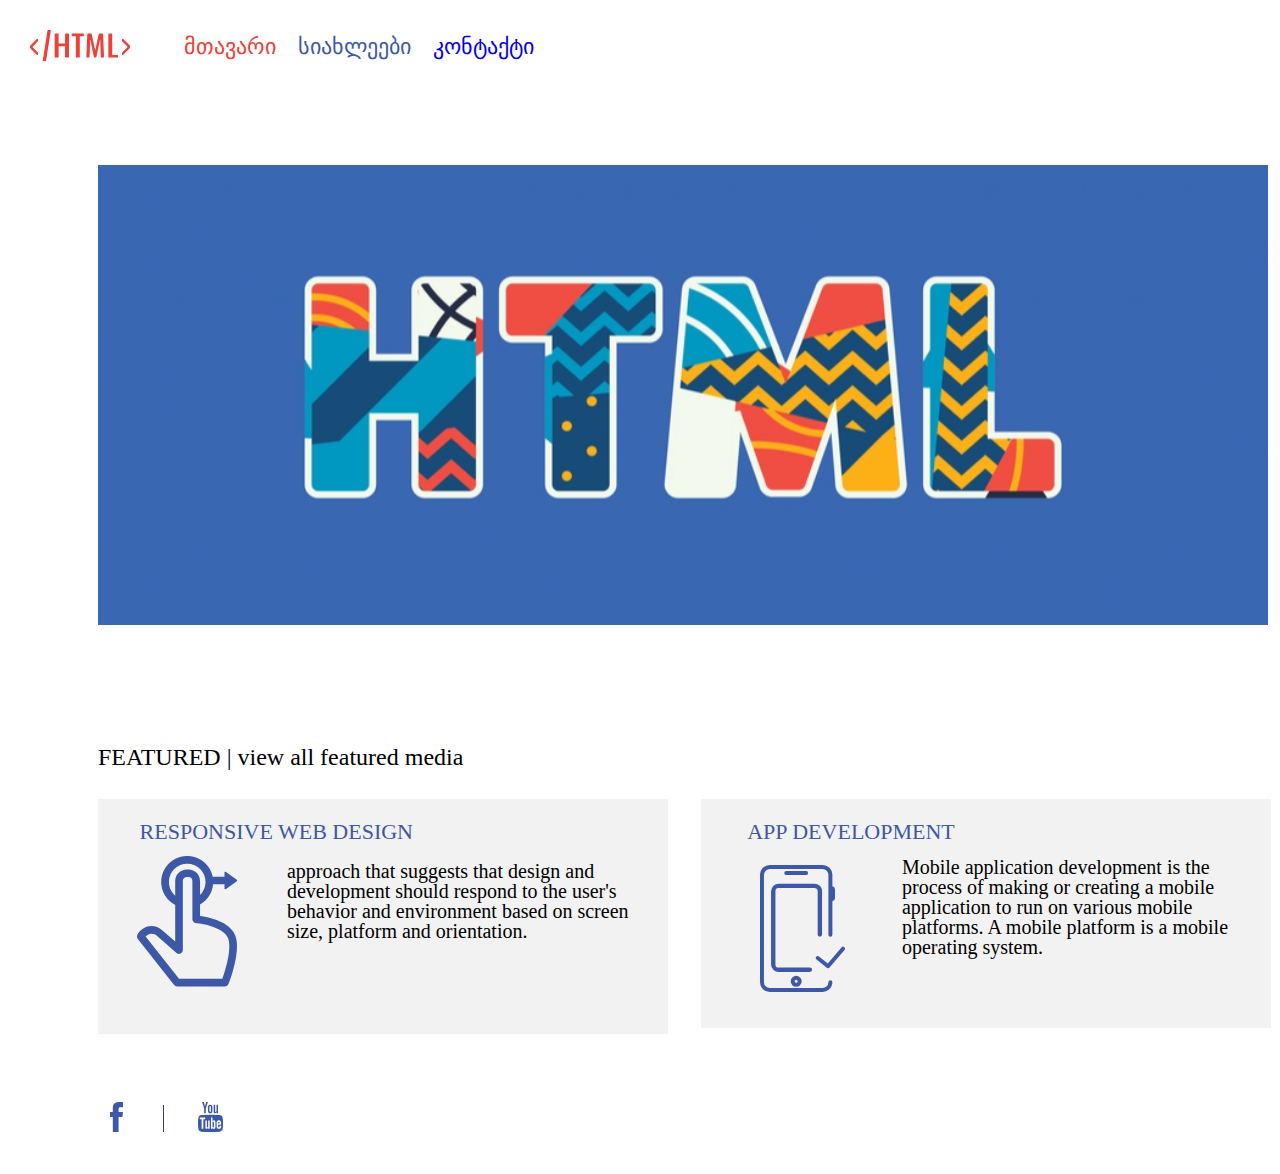
<file: index.html>
<!DOCTYPE html>
<html>
<head>
	<title>Home page</title>
	<link rel="stylesheet" type="text/css" href="CSS/reset.css">
	<link rel="stylesheet" type="text/css" href="CSS/style.css">
	<link rel="icon" href="Images/icon.jpg">
</head>
<body>
	<header>
		<a href="index.html" class="logo"><img src="Images/Group 8.svg" alt="logo"></a> 
		<nav class="navigation">
			<div>
				<ul>
					<li class="nav-li">
						<a href="index.html" class="li active">მთავარი</a>
					</li>
			        <li class="nav-li">
			        	<a href="News.html" class="li">სიახლეები</a>
			        </li>
			        <li class="nav-li">
			        	<a href="Contact.html" class="">კონტაქტი</a>
			        </li>
		        </ul>
	        </div>
		</nav>
	</header>
	<section>
		<img class="Banner-img" src="Images/banner-img.jpg" alt="Banner-img">
	</section>
	<section class="featured-article">
		<h2 class="featured-satauri-h2">FEATURED | view all featured media</h2>
		<div class="left-block">
			<h3 class="featured-title1-h3">RESPONSIVE WEB DESIGN</h3>
			<img class="img1-in-block" src="Images/Group 10.png" alt="finger">
			<p class="p1-block">
				approach that suggests that design and development should respond to the user's behavior and environment based on screen size, platform and orientation.
			</p>
		</div>
		<div class="right-block">
			<h3 class="featured-title2-h3">APP DEVELOPMENT</h3>
			<img class="img2-in-block"src="Images/Path 28.svg" alt="phone">
			<p class="p2-block">
				Mobile application development is the process of making or creating a mobile application to run on various mobile platforms. A mobile platform is a mobile operating system.
			</p>
		</div>
	</section>
    <footer class="footer">
        <a href="https://www.facebook.com/" target="_blank"><img src="Images/fb.svg" alt="facebook icon"></a>
        <div class="line"></div>
        <a href="https://www.youtube.com/" target="_blank"><img src="Images/Youtube.svg" alt="youtube-icon"></a>
	</footer>

</body>
</html>
</file>
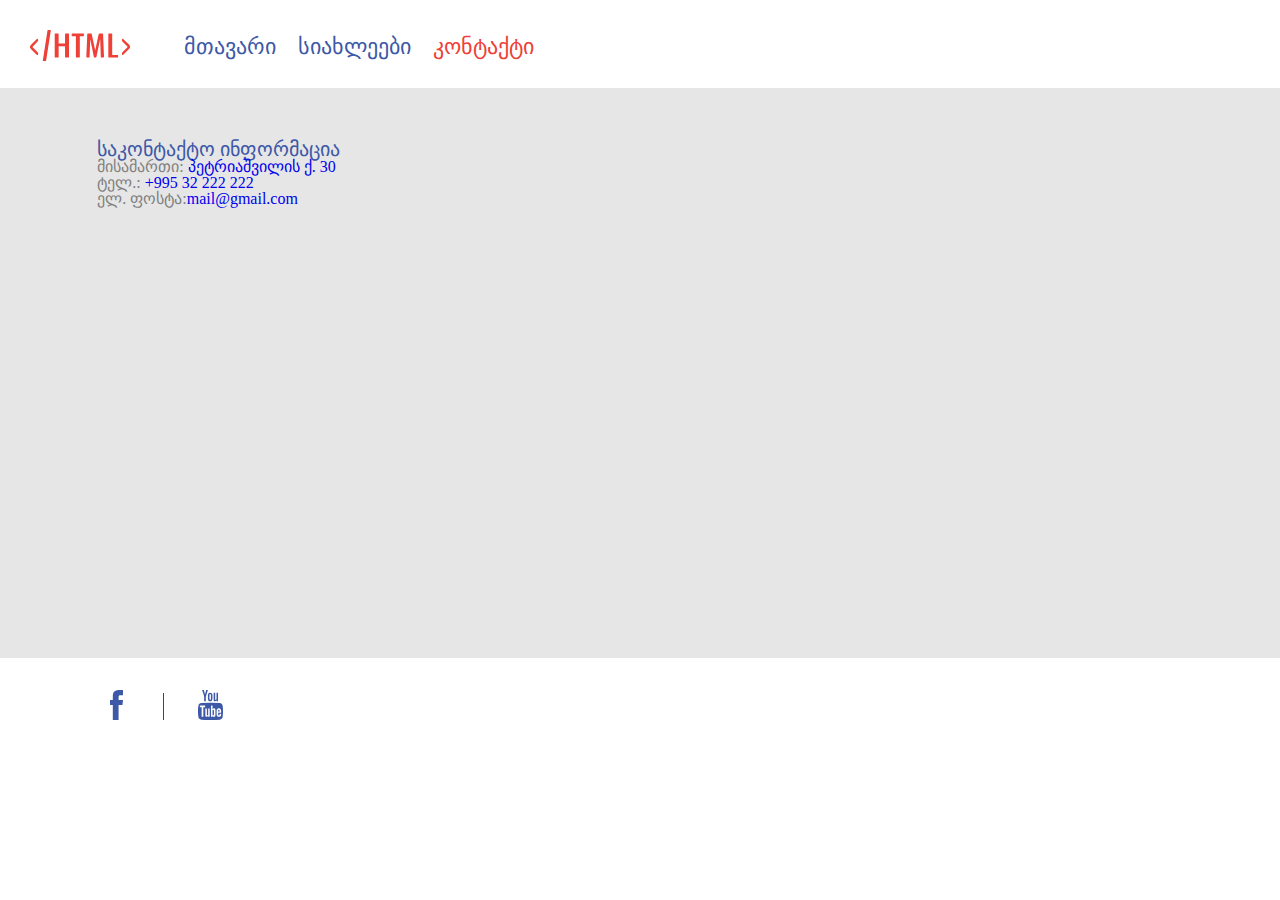
<file: Contact.html>
<!DOCTYPE html>
<html>
<head>
	<title>Home page</title>
	<meta http-equiv="Content-Type" content="text/html;charset=UTF-8">
	<link rel="stylesheet" type="text/css" href="CSS/reset.css">
	<link rel="stylesheet" type="text/css" href="CSS/style.css">
	<link rel="icon" href="Images/icon.jpg">
</head>
<body>
	<header>
		<a href="index.html" class="logo"><img src="Images/Group 8.svg" alt="logo"></a> 
		<nav class="navigation">
			<div>
				<ul>
					<li class="nav-li">
						<a href="index.html" class="li">მთავარი</a>
					</li>
			        <li class="nav-li">
			        	<a href="News.html" class="li">სიახლეები</a>
			        </li>
			        <li class="nav-li">
			        	<a href="Contact.html" class="li active">კონტაქტი</a>
			        </li>
		        </ul>
	        </div>
		</nav>
	</header>
	<div class="background">
		<div class="left-contact-block">
			<h3 class="title">საკონტაქტო ინფორმაცია</h3>
    		<ul>
    			<li><span class="contact-span">მისამართი:</span><a href="https://goo.gl/maps/TNo55cSrpEViw37r8" target="_blank"> პეტრიაშვილის ქ. 30</a>
        	    </li>
                <li><span class="contact-span">ტელ.:</span><a href="callto:+99532222222"> +995 32 222 222
                </a>
                </li>
                <li><span class="contact-span">ელ. ფოსტა:</span><a href="mailto:mail@gmail.com">mail@gmail.com</a>
                </li>
            </ul>
		</div>
		<div class="right-contact-block">	
			<iframe class="map" src="https://www.google.com/maps/embed?pb=!1m18!1m12!1m3!1d2106.2689119318975!2d44.77777767319349!3d41.70510809005117!2m3!1f0!2f0!3f0!3m2!1i1024!2i768!4f13.1!3m3!1m2!1s0x40440cce3a01fef7%3A0x2a75ae2128072d6!2zMzAg4YOV4YOQ4YOh4YOY4YOaIOGDnuGDlOGDouGDoOGDmOGDkOGDqOGDleGDmOGDmuGDmOGDoSDhg6Xhg6Phg6nhg5AsIOGDl-GDkeGDmOGDmuGDmOGDoeGDmA!5e0!3m2!1ska!2sge!4v1647281127223!5m2!1ska!2sge" width="848.5" height="464.5" style="border:0;" allowfullscreen="" loading="lazy"></iframe>
		</div>

		
	</div>

	<footer class="footer">
        <a href="https://www.facebook.com/" target="_blank"><img src="Images/fb.svg" alt="facebook icon"></a>
        <div class="line"></div>
        <a href="https://www.youtube.com/" target="_blank"><img src="Images/Youtube.svg" alt="youtube-icon"></a>
	</footer>
</body>
</html>
</file>
<file: CSS/style.css>
.li{
	color: #3D58A6;
}
.active{
	color: #EE4036;
}
.logo{
	display: inline-block;
	vertical-align: middle;
	margin: 30px 49.8px 24.4px 30px;
}
.navigation{
	display: inline-block;
	vertical-align: middle;
	margin-top: 30.8px;
	margin-bottom: 24.2px;
}
.nav-li{
	display: inline-block;
	font-size: 22px;
	padding-right: 18px;
}
.Banner-img {
	margin: 76.9px 97px 0px 98px;
}

.left-block{
    padding: 11.1px 15px 0px 20.8px;
	width: 570px;
	display: inline-block;
	background-color: #F2F2F2;
	border-color: #707070;
	margin-right: 29px;
	margin-bottom: 68.3px;
}


.right-block{
    display: inline-block;
    width: 570px;
    padding: 11.1px 15.4px 0 17.6px;
    background-color: #F2F2F2;
	border-color: #707070;
}
.featured-article{
	margin: 117.6px 0px 0px 98px;
}
.featured-satauri-h2{
	font-size: 24px;
	border-color: #707070;
	padding-bottom: 29.8px;
}
.featured-title1-h3{
	color: #3D58A6;
	font-size: 22px;
	margin: 11.1px 0px 0px 20.8px;
}
.featured-title2-h3{
	color: #3D58A6;
	font-size: 22px;
	margin: 11.1px 232.4px 0px 28.6px;
}
.img1-in-block{
	width: 100px;
	height: 130.5px;
	vertical-align: top;
	margin: 12.7px 46.2px 47.1px 18px;

}
.img2-in-block{
	width: 84.81px;
	vertical-align: top;
	margin: 21.3px 52.9px 36.1px 41.7px;

}
.p1-block{
	padding-top: 17.4px;
	display: inline-block;
	width: 355px;
	vertical-align: top;
	font-size: 20px;


}
.p2-block{
	padding-top: 13.7px;
	display: inline-block;
	width: 353.49px;
	vertical-align: top;
	font-size: 20px;

}
.footer{
	margin: 0px 0px 38.7px 109.5px;
}
.line{
	background-color: #363E97;
	display: inline-block;
    width: 1px;
    height: 26.76px;
    margin: 0px 30.2px 0px 35.6px; 
}
.date{
	width: 56px;
	height: 56px;
	background-color: #3D58A6;
	color: #FFFFFF;
	font-size: 48px;
	padding-left: 4.1px;

}
.first{
	margin-top: 40.4px;
}
.month{
	font-size: 22px;
	color: #3D58A6;
	margin-top: 2px;
	margin-bottom: 17.5px;
}
.article{
	margin-left: 30px;
}
.title-h4{
	font-size: 20px;
	color: #000000;
}
.article-text{
	display: inline-block;
	width: 934px;
	height: 360px;
	font-size: 16px;
	vertical-align: top;
	padding: 21px 93px 0px 34.9px;
}
.p2-article{
	padding-top: 20px;

}
.article-img{
	margin: 17.5px 34.9px 187.4px 34.1px;
}
.background{
	height: 570px;
	background-color: #E6E6E6;
	margin-bottom: 31.7px;
}
.left-contact-block{
	display: inline-block;
    vertical-align: top;
    margin: 51.5px 63.7px 420.5px 97.3px;
}
.right-contact-block{
	vertical-align: top;
	display: inline-block;
	margin-top: 39px;
}
.title{
	color: #3D58A6;
	font-size: 20px;
}
.contact-span{
	color: #808080;
}
</file>
